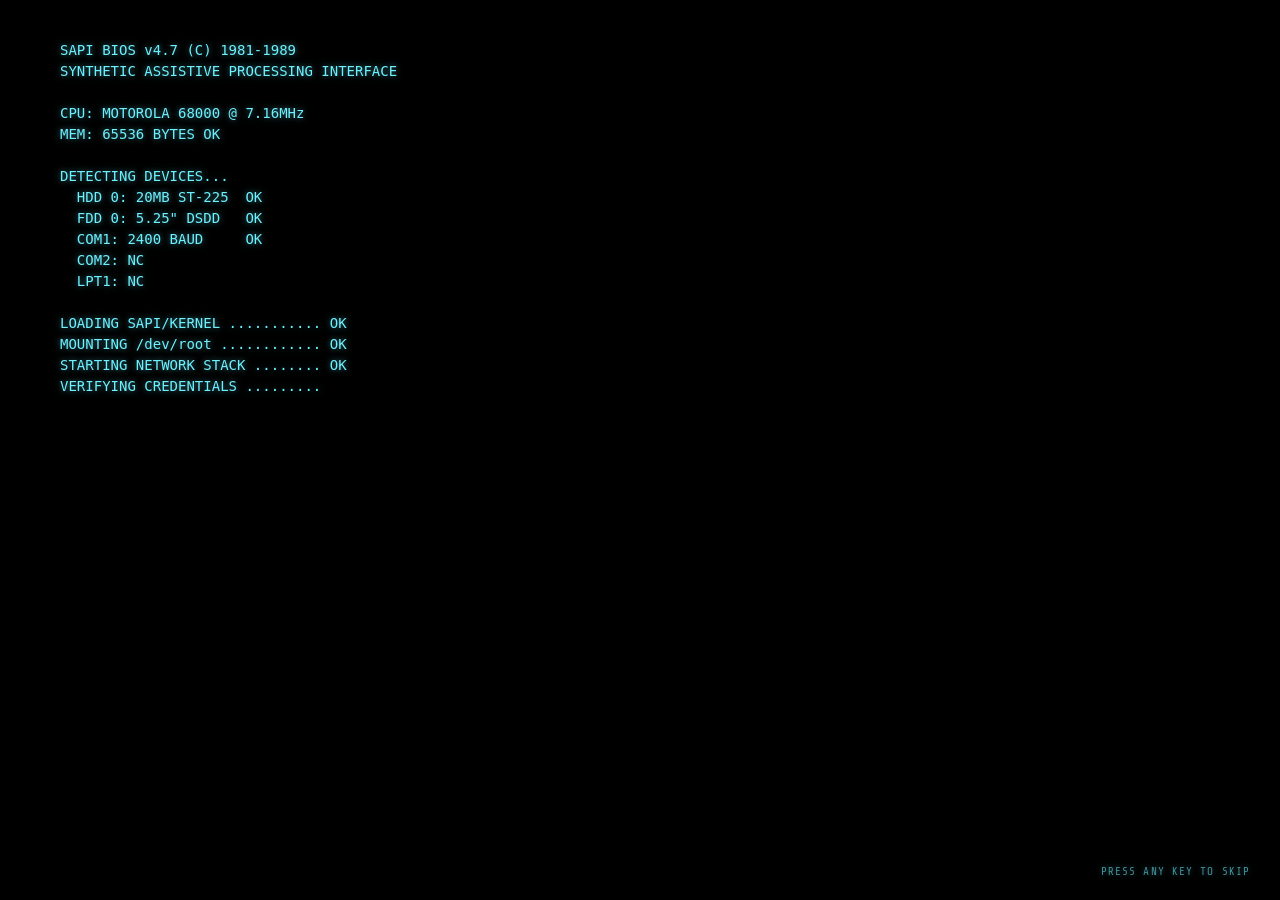
<file: Personal WEbsite/80-s-computer-user-interface/index.html>
<!DOCTYPE html>
<html lang="en">
<head>
  <meta charset="UTF-8" />
  <meta name="viewport" content="width=device-width, initial-scale=1.0" />
  <title>SAPI // TERMINAL</title>
  <link rel="preconnect" href="https://fonts.googleapis.com" />
  <link rel="preconnect" href="https://fonts.gstatic.com" crossorigin />
  <link href="https://fonts.googleapis.com/css2?family=Share+Tech+Mono&family=VT323&display=swap" rel="stylesheet" />
  <link rel="stylesheet" href="style.css" />
  <link rel="stylesheet" href="hacker-fx.css" />
</head>
<body>
  <div class="crt">
    <div class="scanlines" aria-hidden="true"></div>
    <div class="vignette" aria-hidden="true"></div>

    <header class="statusBar" role="status" aria-live="polite">
      <span class="stat brand" aria-label="SAPI">S·A·P·I</span>
      <span class="stat">SYS <b id="sysTime">--:--:--</b></span>
      <span class="stat">PWR <b id="sysPwr">98%</b></span>
      <span class="stat">UPLINK <b class="blink">◉</b> <b id="sysUplinkText">NOMINAL</b></span>
      <span class="stat">SEC <b>LVL-7</b></span>
      <span class="stat">PKTS <b id="sysPkts">0x0000</b></span>
      <button type="button" class="statBtn" id="projectsBtn">PROJECTS</button>
      <button type="button" class="statBtn" id="sndToggle" aria-pressed="false">SND: OFF</button>
    </header>

    <main class="screen">
      <section class="buttonGroup" aria-labelledby="ctrlHeading">
        <h2 id="ctrlHeading">SAPI // CTRL</h2>
        <button type="button" value="Placebo Button"></button>
        <button type="button" value="Rockets"></button>
        <button type="button" value="Smoke Screen"></button>
        <button type="button" value="Booster Rockets"></button>
        <section class="setButtons">
          <button type="button" value="Destroy" class="danger"></button>
          <button type="button" value="Deploy"></button>
        </section>
        <button type="button" value="Retrograde Torpedoes"></button>
        <button type="button" value="Science Cannon"></button>
        <button type="button" value="Projects" id="ctrlProjectsBtn"></button>
      </section>

      <section class="buttonGroup" aria-labelledby="mediaHeading">
        <h2 id="mediaHeading">SAPI // FEED</h2>
        <section class="imageDisplay">
          <div class="aspect">
            <iframe
              id="iframeVideo"
              width="100%"
              height="100%"
              src="https://www.youtube.com/embed/pNqfq-R2XFk?rel=0&amp;autoplay=0&amp;showinfo=0&amp;controls=0"
              title="Media feed"
              frameborder="0"
              allowfullscreen="false"
            ></iframe>
          </div>
        </section>
        <p class="caption">SAPI &mdash; FEED 01 / MECHANICAL</p>
        <p>Lorem ipsum dolor sit amet, consectetur adipiscing elit. Aliquam sit amet est nisl. Mauris euismod vel quam eu tincidunt. Sed dapibus justo id dapibus tempor. Pellentesque a libero sed risus congue ultrices. Quisque at congue massa.</p>
        <hr />
        <p>Sed rhoncus a leo congue sollicitudin. Fusce risus tortor, rutrum id egestas at, elementum in dui. Fusce bibendum purus eu turpis vestibulum, eget aliquet ante pellentesque.</p>
      </section>

      <section class="buttonGroup" aria-labelledby="scanHeading">
        <h2 id="scanHeading">SAPI // SCAN</h2>

        <div class="radar" aria-hidden="true">
          <div class="radarGrid"></div>
          <div class="radarSweep"></div>
          <span class="blip" style="--x:22%; --y:34%; --d:0.4s"></span>
          <span class="blip" style="--x:71%; --y:58%; --d:1.1s"></span>
          <span class="blip" style="--x:48%; --y:80%; --d:1.9s"></span>
        </div>

        <section class="setButtons channels" aria-label="Channel selection">
          <button type="button" value="1" class="ch"></button>
          <button type="button" value="2" class="ch"></button>
          <button type="button" value="3" class="ch"></button>
          <button type="button" value="4" class="ch"></button>
          <button type="button" value="x" class="ch dim"></button>
          <button type="button" value="x" class="ch dim"></button>
          <button type="button" value="x" class="ch dim"></button>
          <button type="button" value="x" class="ch dim"></button>
          <button type="button" value="x" class="ch dim"></button>
          <button type="button" value="x" class="ch dim"></button>
        </section>

        <section class="terminal" aria-label="System log">
          <div class="termHeader">&gt;&gt; SAPI.LOG</div>
          <ul id="log" class="log"></ul>
        </section>
      </section>
    </main>
  </div>

  <script src="script.js" defer></script>
  <script src="hacker-fx.js" defer></script>
</body>
</html>
</file>
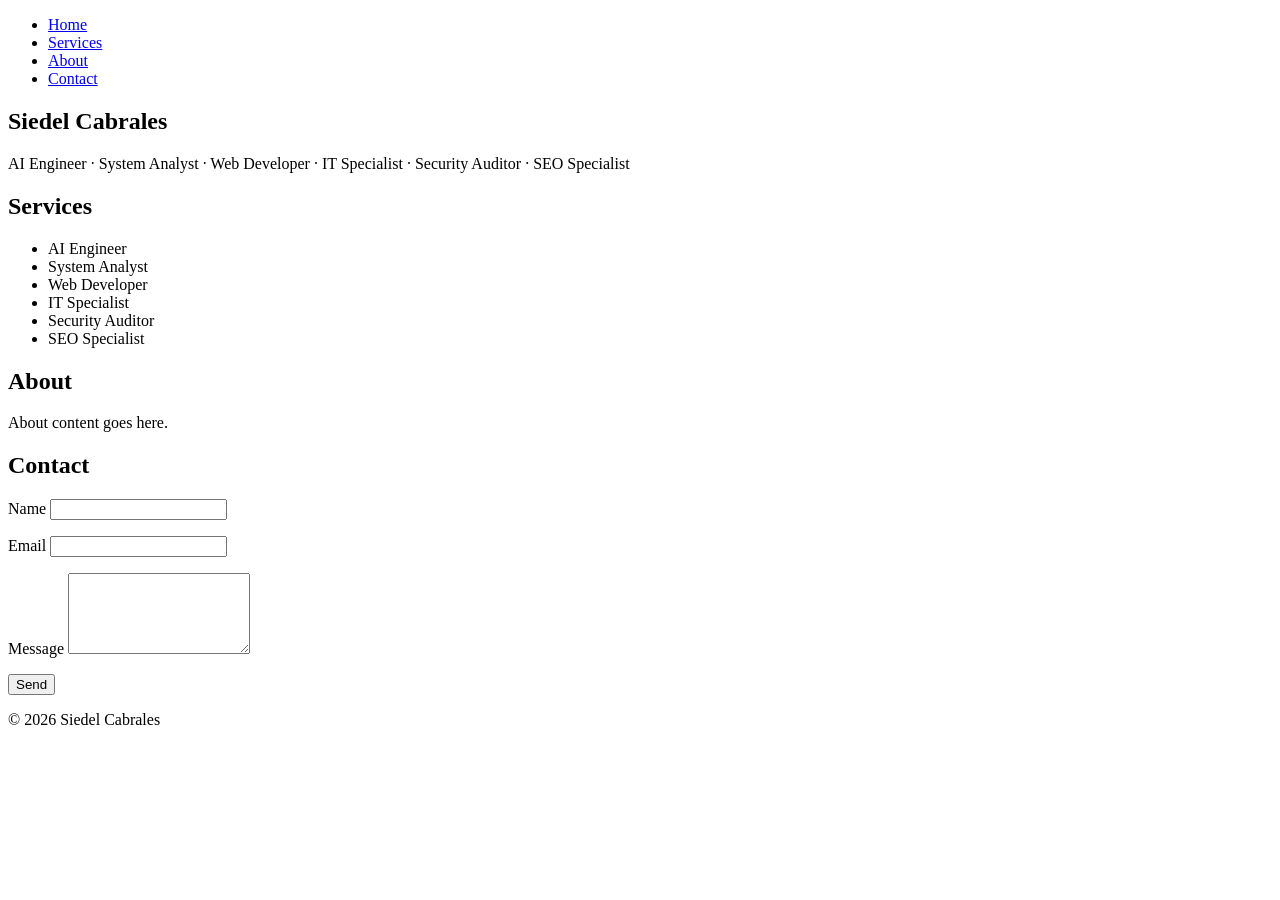
<file: index2.html>
<!DOCTYPE html>
<html lang="en">
<head>
  <meta charset="UTF-8">
  <meta name="viewport" content="width=device-width, initial-scale=1.0">
  <title>Siedel Cabrales</title>
</head>
<body>
  <header>
    <nav aria-label="Primary navigation">
      <ul>
        <li><a href="#home">Home</a></li>
        <li><a href="#services">Services</a></li>
        <li><a href="#about">About</a></li>
        <li><a href="#contact">Contact</a></li>
      </ul>
    </nav>
  </header>

  <main>
    <section id="home">
      <h1>Siedel Cabrales</h1>
      <p>AI Engineer · System Analyst · Web Developer · IT Specialist · Security Auditor · SEO Specialist</p>
    </section>

    <section id="services">
      <h2>Services</h2>
      <ul>
        <li>AI Engineer</li>
        <li>System Analyst</li>
        <li>Web Developer</li>
        <li>IT Specialist</li>
        <li>Security Auditor</li>
        <li>SEO Specialist</li>
      </ul>
    </section>

    <section id="about">
      <h2>About</h2>
      <p>About content goes here.</p>
    </section>

    <section id="contact">
      <h2>Contact</h2>
      <form>
        <p>
          <label for="name">Name</label>
          <input type="text" id="name" name="name" required>
        </p>
        <p>
          <label for="email">Email</label>
          <input type="email" id="email" name="email" required>
        </p>
        <p>
          <label for="message">Message</label>
          <textarea id="message" name="message" rows="5" required></textarea>
        </p>
        <button type="submit">Send</button>
      </form>
    </section>
  </main>

  <footer>
    <p>&copy; 2026 Siedel Cabrales</p>
  </footer>
</body>
</html>
</file>
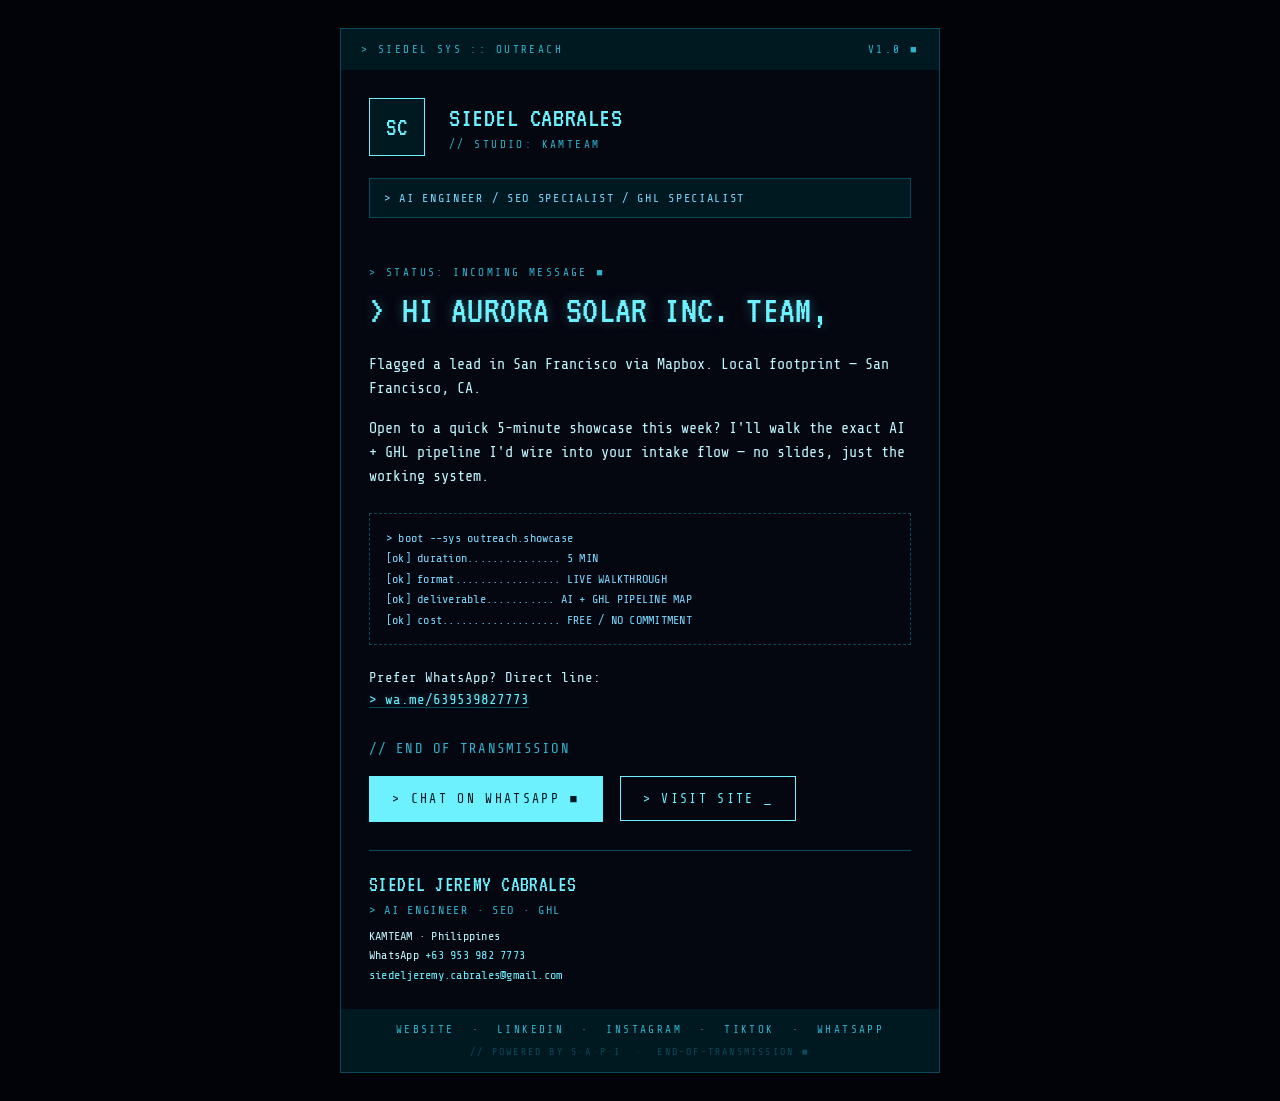
<file: Personal WEbsite/email-template.html>
<!DOCTYPE html>
<html lang="en">
<head>
<meta charset="UTF-8">
<meta name="viewport" content="width=device-width,initial-scale=1">
<meta name="x-apple-disable-message-reformatting">
<title>SIEDEL // KAMTEAM — Outreach</title>
<!--[if mso]>
<style>* { font-family: 'Courier New', monospace !important; }</style>
<![endif]-->
<link rel="preconnect" href="https://fonts.googleapis.com">
<link rel="preconnect" href="https://fonts.gstatic.com" crossorigin>
<link href="https://fonts.googleapis.com/css2?family=VT323&family=Share+Tech+Mono&display=swap" rel="stylesheet">
<style>
  body, table, td, a { -webkit-text-size-adjust:100%; -ms-text-size-adjust:100%; }
  table, td { mso-table-lspace:0pt; mso-table-rspace:0pt; border-collapse:collapse; }
  img { -ms-interpolation-mode:bicubic; border:0; outline:none; text-decoration:none; }
  body { margin:0 !important; padding:0 !important; width:100% !important; background:#020308; }
  a { color:#6DF1FF; text-decoration:none; }
  .scanlines {
    background-image: repeating-linear-gradient(
      to bottom,
      rgba(109,241,255,0.04) 0px,
      rgba(109,241,255,0.04) 1px,
      transparent 1px,
      transparent 3px
    );
  }
  @media screen and (max-width:620px){
    .container { width:100% !important; }
    .px { padding-left:20px !important; padding-right:20px !important; }
    .hero-title { font-size:34px !important; line-height:1 !important; }
    .btn { display:block !important; width:100% !important; box-sizing:border-box !important; }
    .btn + .btn { margin-top:10px !important; margin-left:0 !important; }
  }
</style>
</head>
<body style="margin:0;padding:0;background:#020308;font-family:'Share Tech Mono','Courier New',monospace;color:#BFF7FF;">

<!-- Preheader -->
<div style="display:none;max-height:0;overflow:hidden;opacity:0;color:transparent;font-size:1px;line-height:1px;">
  &gt; incoming_signal :: local to San Francisco · 5-min showcase ■
</div>

<center style="width:100%;background:#020308;">
<table role="presentation" width="100%" cellpadding="0" cellspacing="0" border="0" style="background:#020308;">
  <tr>
    <td align="center" style="padding:28px 12px;">

      <table role="presentation" class="container" width="600" cellpadding="0" cellspacing="0" border="0" style="width:600px;max-width:600px;">

        <!-- ============ HEADER / TERMINAL BAR ============ -->
        <tr>
          <td style="background:#001820;border:1px solid #0A4A5A;border-bottom:none;padding:14px 20px;" class="px">
            <table role="presentation" width="100%" cellpadding="0" cellspacing="0" border="0">
              <tr>
                <td style="font-family:'Share Tech Mono','Courier New',monospace;font-size:11px;letter-spacing:0.22em;text-transform:uppercase;color:#2FB3CC;">
                  &gt; SIEDEL SYS :: OUTREACH
                </td>
                <td align="right" style="font-family:'Share Tech Mono','Courier New',monospace;font-size:11px;letter-spacing:0.22em;text-transform:uppercase;color:#2FB3CC;">
                  v1.0 ■
                </td>
              </tr>
            </table>
          </td>
        </tr>

        <!-- ============ BRAND LOCKUP ============ -->
        <tr>
          <td class="px scanlines" style="background:#040610;border-left:1px solid #0A4A5A;border-right:1px solid #0A4A5A;padding:28px 28px 20px;">
            <table role="presentation" width="100%" cellpadding="0" cellspacing="0" border="0">
              <tr>
                <!-- SC chip -->
                <td width="64" valign="top" style="padding-right:16px;">
                  <table role="presentation" width="56" height="56" cellpadding="0" cellspacing="0" border="0" style="background:#001820;border:1px solid #6DF1FF;">
                    <tr>
                      <td align="center" valign="middle" height="56" style="font-family:'VT323','Courier New',monospace;font-size:26px;line-height:1;color:#6DF1FF;letter-spacing:0.02em;">
                        SC
                      </td>
                    </tr>
                  </table>
                </td>
                <td valign="middle">
                  <div style="font-family:'VT323','Courier New',monospace;font-size:28px;line-height:1;color:#6DF1FF;text-transform:uppercase;letter-spacing:0.02em;">
                    SIEDEL&nbsp;CABRALES
                  </div>
                  <div style="margin-top:6px;font-family:'Share Tech Mono','Courier New',monospace;font-size:11px;letter-spacing:0.22em;text-transform:uppercase;color:#2FB3CC;">
                    // studio: KAMTEAM
                  </div>
                </td>
              </tr>
            </table>

            <!-- role line -->
            <div style="margin-top:22px;padding:12px 14px;border:1px solid #0A4A5A;background:#001820;font-family:'Share Tech Mono','Courier New',monospace;font-size:12px;letter-spacing:0.14em;text-transform:uppercase;color:#7AD8FF;">
              &gt; AI&nbsp;ENGINEER&nbsp;/&nbsp;SEO&nbsp;SPECIALIST&nbsp;/&nbsp;GHL&nbsp;SPECIALIST
            </div>
          </td>
        </tr>

        <!-- ============ BODY ============ -->
        <tr>
          <td class="px" style="background:#040610;border-left:1px solid #0A4A5A;border-right:1px solid #0A4A5A;padding:28px 28px 8px;">

            <!-- status -->
            <div style="font-family:'Share Tech Mono','Courier New',monospace;font-size:11px;letter-spacing:0.22em;text-transform:uppercase;color:#2FB3CC;">
              &gt; STATUS: INCOMING MESSAGE ■
            </div>

            <!-- hero line -->
            <div class="hero-title" style="margin-top:10px;font-family:'VT323','Courier New',monospace;font-size:40px;line-height:1.05;color:#6DF1FF;text-transform:uppercase;letter-spacing:0.01em;text-shadow:0 0 12px rgba(109,241,255,0.35);">
              &gt; HI AURORA SOLAR INC. TEAM,
            </div>

            <!-- body copy -->
            <p style="margin:22px 0 0;font-family:'Share Tech Mono','Courier New',monospace;font-size:15px;line-height:1.6;color:#BFF7FF;">
              Flagged a lead in San Francisco via Mapbox. Local footprint &mdash; San Francisco, CA.
            </p>

            <p style="margin:16px 0 0;font-family:'Share Tech Mono','Courier New',monospace;font-size:15px;line-height:1.6;color:#BFF7FF;">
              Open to a quick 5-minute showcase this week? I'll walk the exact AI + GHL pipeline I'd wire into your intake flow &mdash; no slides, just the working system.
            </p>

            <!-- spec block -->
            <table role="presentation" width="100%" cellpadding="0" cellspacing="0" border="0" style="margin-top:24px;border:1px dashed #0A4A5A;">
              <tr>
                <td style="padding:14px 16px;font-family:'Share Tech Mono','Courier New',monospace;font-size:12px;line-height:1.7;color:#7AD8FF;letter-spacing:0.02em;">
                  &gt; boot --sys outreach.showcase<br>
                  [ok] duration............... 5 MIN<br>
                  [ok] format................. LIVE WALKTHROUGH<br>
                  [ok] deliverable........... AI + GHL PIPELINE MAP<br>
                  [ok] cost................... FREE / NO COMMITMENT
                </td>
              </tr>
            </table>

            <!-- WhatsApp alt -->
            <p style="margin:22px 0 0;font-family:'Share Tech Mono','Courier New',monospace;font-size:14px;line-height:1.6;color:#BFF7FF;">
              Prefer WhatsApp? Direct line:<br>
              <a href="https://wa.me/639539827773" style="color:#6DF1FF;border-bottom:1px solid #0A4A5A;text-shadow:0 0 6px rgba(109,241,255,0.35);">&gt; wa.me/639539827773</a>
            </p>

            <!-- signoff -->
            <p style="margin:26px 0 0;font-family:'Share Tech Mono','Courier New',monospace;font-size:14px;line-height:1.6;color:#2FB3CC;letter-spacing:0.08em;text-transform:uppercase;">
              // end of transmission
            </p>

          </td>
        </tr>

        <!-- ============ CTA BUTTONS ============ -->
        <tr>
          <td class="px" style="background:#040610;border-left:1px solid #0A4A5A;border-right:1px solid #0A4A5A;padding:8px 28px 28px;">
            <!--[if mso]>
            <table role="presentation" cellpadding="0" cellspacing="0" border="0"><tr><td>
            <![endif]-->
            <a href="https://wa.me/639539827773"
               class="btn"
               style="display:inline-block;background:#6DF1FF;color:#001820;font-family:'Share Tech Mono','Courier New',monospace;font-size:13px;letter-spacing:0.18em;text-transform:uppercase;padding:14px 22px;border:1px solid #6DF1FF;">
              &gt; CHAT ON WHATSAPP ■
            </a>
            <!--[if mso]></td><td style="width:12px;">&nbsp;</td><td><![endif]-->
            <a href="#"
               class="btn"
               style="display:inline-block;margin-left:8px;background:transparent;color:#6DF1FF;font-family:'Share Tech Mono','Courier New',monospace;font-size:13px;letter-spacing:0.18em;text-transform:uppercase;padding:14px 22px;border:1px solid #6DF1FF;">
              &gt; VISIT SITE _
            </a>
            <!--[if mso]></td></tr></table><![endif]-->
          </td>
        </tr>

        <!-- ============ SIGNATURE ============ -->
        <tr>
          <td class="px" style="background:#040610;border-left:1px solid #0A4A5A;border-right:1px solid #0A4A5A;padding:0 28px 24px;">
            <table role="presentation" width="100%" cellpadding="0" cellspacing="0" border="0" style="border-top:1px solid #0A4A5A;">
              <tr><td style="padding-top:22px;">

                <div style="font-family:'VT323','Courier New',monospace;font-size:22px;line-height:1;color:#6DF1FF;text-transform:uppercase;letter-spacing:0.02em;">
                  SIEDEL JEREMY CABRALES
                </div>
                <div style="margin-top:8px;font-family:'Share Tech Mono','Courier New',monospace;font-size:12px;letter-spacing:0.14em;text-transform:uppercase;color:#2FB3CC;">
                  &gt; AI ENGINEER &middot; SEO &middot; GHL
                </div>
                <div style="margin-top:10px;font-family:'Share Tech Mono','Courier New',monospace;font-size:12px;line-height:1.6;color:#BFF7FF;letter-spacing:0.02em;">
                  KAMTEAM &middot; Philippines<br>
                  WhatsApp&nbsp;<a href="https://wa.me/639539827773" style="color:#6DF1FF;">+63&nbsp;953&nbsp;982&nbsp;7773</a><br>
                  <a href="mailto:siedeljeremy.cabrales@gmail.com" style="color:#6DF1FF;">siedeljeremy.cabrales@gmail.com</a>
                </div>

              </td></tr>
            </table>
          </td>
        </tr>

        <!-- ============ FOOTER / TERMINAL BAR ============ -->
        <tr>
          <td style="background:#001820;border:1px solid #0A4A5A;border-top:none;padding:14px 20px;" class="px">
            <table role="presentation" width="100%" cellpadding="0" cellspacing="0" border="0">
              <tr>
                <td align="center" style="font-family:'Share Tech Mono','Courier New',monospace;font-size:11px;letter-spacing:0.22em;text-transform:uppercase;color:#2FB3CC;">
                  <a href="#" style="color:#2FB3CC;">WEBSITE</a>
                  &nbsp;·&nbsp;
                  <a href="https://www.linkedin.com/in/siedel-jeremy-cabrales-1029a6217" style="color:#2FB3CC;">LINKEDIN</a>
                  &nbsp;·&nbsp;
                  <a href="https://www.instagram.com/siedel.cabrales/" style="color:#2FB3CC;">INSTAGRAM</a>
                  &nbsp;·&nbsp;
                  <a href="http://tiktok.com/@s.c_kamteam" style="color:#2FB3CC;">TIKTOK</a>
                  &nbsp;·&nbsp;
                  <a href="https://wa.me/639539827773" style="color:#2FB3CC;">WHATSAPP</a>
                </td>
              </tr>
              <tr>
                <td align="center" style="padding-top:10px;font-family:'Share Tech Mono','Courier New',monospace;font-size:10px;letter-spacing:0.22em;text-transform:uppercase;color:#0A4A5A;">
                  // POWERED BY S·A·P·I &nbsp;·&nbsp; end-of-transmission ■
                </td>
              </tr>
            </table>
          </td>
        </tr>

      </table>

    </td>
  </tr>
</table>
</center>

</body>
</html>
</file>
<file: Personal WEbsite/80-s-computer-user-interface/style.css>
:root {
  /* SAPI — Synthetic Assistive Processing Interface
     Primary = ice cyan; accent = soft lavender; warn amber; danger red. */
  --green: #6df1ff;        /* primary */
  --green-dim: #2fb3cc;    /* dim */
  --green-dark: #0a4a5a;   /* dark */
  --green-bg: #001820;     /* deep */
  --green-glow: rgba(109, 241, 255, 0.55);
  --accent: #c58dff;       /* lavender */
  --accent-glow: rgba(197, 141, 255, 0.5);
  --amber: #ffb84d;
  --danger: #ff5566;
  --bg: #040610;
}

* { box-sizing: border-box; }

html, body {
  height: 100%;
  margin: 0;
}

body {
  font-family: 'Share Tech Mono', monospace;
  background: radial-gradient(ellipse at center, #0a1824 0%, #020308 85%);
  color: var(--green);
  font-size: 16px;
  padding: 24px;
  overflow-x: hidden;
  animation: twitch 2.5s steps(1) infinite;
}

::selection { background-color: var(--green-dim); color: #000; }

/* ----- CRT shell ----- */
.crt {
  position: relative;
  min-height: calc(100vh - 48px);
  border-radius: 24px / 14px;
  padding: 18px 22px 22px;
  background:
    radial-gradient(ellipse at center, rgba(10,44,60,0.4) 0%, rgba(0,0,0,0.65) 100%),
    #000;
  box-shadow:
    inset 0 0 120px rgba(20,110,140,0.4),
    inset 0 0 40px rgba(109,241,255,0.12),
    0 0 60px rgba(109,241,255,0.1);
  overflow: hidden;
  isolation: isolate;
}

/* Scanlines overlay */
.scanlines {
  position: absolute;
  inset: 0;
  pointer-events: none;
  z-index: 5;
  background: repeating-linear-gradient(
    to bottom,
    rgba(0, 0, 0, 0) 0px,
    rgba(0, 0, 0, 0) 2px,
    rgba(0, 0, 0, 0.18) 3px,
    rgba(0, 0, 0, 0.18) 3px
  );
  mix-blend-mode: multiply;
  animation: scanShift 7s linear infinite;
}

/* Soft vignette / glass curvature */
.vignette {
  position: absolute;
  inset: 0;
  pointer-events: none;
  z-index: 6;
  background:
    radial-gradient(ellipse at center, transparent 55%, rgba(0,0,0,0.55) 100%),
    linear-gradient(180deg, rgba(255,255,255,0.03), transparent 30%);
}

.crt::before {
  content: "";
  position: absolute;
  inset: 0;
  pointer-events: none;
  z-index: 4;
  background: linear-gradient(
    90deg,
    rgba(255,0,0,0.04),
    transparent 20%,
    transparent 80%,
    rgba(0,0,255,0.04)
  );
  mix-blend-mode: screen;
}

/* ----- Status bar ----- */
.statusBar {
  position: relative;
  z-index: 3;
  display: flex;
  flex-wrap: wrap;
  gap: 18px;
  padding: 6px 10px 10px;
  border-bottom: 1px dashed var(--green-dim);
  margin-bottom: 14px;
  font-size: 0.85em;
  letter-spacing: 0.1em;
  text-transform: uppercase;
  text-shadow: 0 0 6px var(--green-glow);
}

.statusBar b { color: #cfc; font-weight: normal; }

.blink { animation: blink 1.1s steps(1) infinite; }

/* ----- Layout ----- */
.screen {
  position: relative;
  z-index: 2;
  display: grid;
  grid-template-columns: repeat(3, 1fr);
  gap: 20px;
  animation: flicker 3s infinite;
}

.buttonGroup {
  padding: 4px 6px;
  display: flex;
  flex-direction: column;
}

/* ----- Headings ----- */
h1, h2, h3, h4, h5, h6 {
  font-family: 'Share Tech Mono', monospace;
  text-align: center;
  text-transform: uppercase;
  margin: 2px 0 12px;
  font-size: 1.05em;
  letter-spacing: 0.15em;
  text-shadow: 0 0 8px var(--green-glow);
}

h2::before, h2::after,
h1::before, h1::after,
h3::before, h3::after {
  content: " ✱ ✱ ";
  opacity: 0.8;
}

/* ----- Buttons ----- */
button {
  font-family: 'Share Tech Mono', monospace;
  color: var(--green);
  background: transparent;
  padding: 10px 12px;
  letter-spacing: 0.1em;
  text-transform: uppercase;
  display: block;
  width: 100%;
  margin: 0 0 10px 0;
  outline: none;
  border: 1px solid var(--green);
  box-shadow: 0 0 8px rgba(109,241,255,0.25), inset 0 0 8px rgba(109,241,255,0.08);
  cursor: pointer;
  transition: transform 0.05s linear, box-shadow 0.15s ease;
  text-shadow: 0 0 4px var(--green-glow);
  font-size: 0.95em;
}

button:hover {
  animation: flicker2 0.15s infinite alternate;
  color: #000;
  background: repeating-linear-gradient(0deg, #5de0ee, #5de0ee 1px, #0a4a5a 1px, #0a4a5a 2px);
  border-color: transparent;
  box-shadow: 0 0 25px var(--green-dim), inset 0 0 25px var(--green-dim);
}

button:active {
  transform: translateY(1px);
  box-shadow: 0 0 35px var(--green), inset 0 0 25px var(--green);
}

button:focus-visible {
  outline: 2px dashed var(--green);
  outline-offset: 2px;
}

button.on {
  color: #000;
  background: repeating-linear-gradient(0deg, #6df1ff, #6df1ff 1px, #0a4a5a 1px, #0a4a5a 2px);
  border-color: transparent;
  box-shadow: 0 0 20px var(--green), inset 0 0 20px var(--green-dim);
}

button.danger {
  border-color: var(--danger);
  color: var(--danger);
  text-shadow: 0 0 4px rgba(255,80,80,0.6);
  box-shadow: 0 0 8px rgba(255,80,80,0.3), inset 0 0 8px rgba(255,80,80,0.1);
}

button.danger:hover {
  background: repeating-linear-gradient(0deg, #f55, #f55 1px, #500 1px, #500 2px);
  box-shadow: 0 0 25px #f55, inset 0 0 25px #a00;
}

button.dim {
  opacity: 0.45;
  border-style: dashed;
}

/* ----- Media panel ----- */
.imageDisplay {
  width: 100%;
  border: 1px solid var(--green);
  position: relative;
  overflow: hidden;
  box-shadow: 0 0 20px rgba(109,241,255,0.15), inset 0 0 40px rgba(14,74,90,0.4);
  aspect-ratio: 16 / 9;
}

.imageDisplay .aspect {
  position: absolute;
  inset: 0;
  background: repeating-linear-gradient(0deg, #0a4a5a, #0a4a5a 1px, #021018 1px, #021018 2px);
}

#iframeVideo {
  width: 100%;
  height: 100%;
  mix-blend-mode: screen;
  filter: hue-rotate(80deg) saturate(1.5) contrast(1.1);
}

.caption {
  text-align: center;
  margin: 10px 0 8px;
  letter-spacing: 0.1em;
  text-transform: uppercase;
  opacity: 0.9;
}

/* ----- HR divider ----- */
hr {
  position: relative;
  height: 1em;
  border: none;
  background: repeating-linear-gradient(0deg, #5de0ee, #5de0ee 1px, #0a4a5a 1px, #0a4a5a 2px);
  margin: 12px 0;
}

hr::after {
  content: "✱✱✱✱✱✱✱✱✱✱✱✱✱✱✱✱✱";
  position: absolute;
  top: 0;
  left: 0;
  color: #000;
  text-align: center;
  width: 100%;
  letter-spacing: 0.1em;
}

/* ----- Radar / scanning ----- */
.radar {
  position: relative;
  width: 100%;
  aspect-ratio: 1 / 1;
  border: 1px solid var(--green);
  border-radius: 50%;
  margin: 0 auto 14px;
  overflow: hidden;
  background: radial-gradient(circle at center, rgba(14,60,76,0.4) 0%, rgba(0,0,0,0.85) 70%);
  box-shadow: inset 0 0 40px rgba(109,241,255,0.15), 0 0 20px rgba(109,241,255,0.2);
  max-width: 260px;
}

.radarGrid {
  position: absolute;
  inset: 0;
  background:
    repeating-linear-gradient(0deg, transparent 0 calc(10% - 1px), rgba(109,241,255,0.25) calc(10% - 1px) 10%),
    repeating-linear-gradient(90deg, transparent 0 calc(10% - 1px), rgba(109,241,255,0.25) calc(10% - 1px) 10%);
}

.radar::before,
.radar::after {
  content: "";
  position: absolute;
  border: 1px solid rgba(109,241,255,0.4);
  border-radius: 50%;
  top: 50%;
  left: 50%;
  transform: translate(-50%, -50%);
}

.radar::before { width: 66%; height: 66%; }
.radar::after  { width: 33%; height: 33%; }

.radarSweep {
  position: absolute;
  inset: 0;
  background: conic-gradient(from 0deg,
    rgba(109,241,255,0.55) 0deg,
    rgba(109,241,255,0.15) 20deg,
    transparent 60deg,
    transparent 360deg);
  animation: sweep 3.5s linear infinite;
  mix-blend-mode: screen;
}

.blip {
  position: absolute;
  left: var(--x);
  top: var(--y);
  width: 6px;
  height: 6px;
  background: var(--green);
  border-radius: 50%;
  box-shadow: 0 0 8px var(--green), 0 0 16px var(--green);
  transform: translate(-50%, -50%);
  animation: blipFade 3.5s ease-out infinite;
  animation-delay: var(--d, 0s);
  opacity: 0;
}

/* ----- Channel grid ----- */
.setButtons {
  display: flex;
  gap: 6px;
  flex-wrap: wrap;
}

.setButtons button { margin: 0; flex: 1; }

.channels {
  display: grid;
  grid-template-columns: repeat(5, 1fr);
  gap: 6px;
  margin-bottom: 14px;
}

.channels button { padding: 10px 4px; font-size: 0.85em; }

/* ----- Terminal log ----- */
.terminal {
  border: 1px solid var(--green-dim);
  padding: 8px 10px;
  background: rgba(5,24,36,0.35);
  font-size: 0.85em;
  min-height: 140px;
  box-shadow: inset 0 0 20px rgba(14,74,90,0.25);
}

.termHeader {
  border-bottom: 1px dashed var(--green-dim);
  padding-bottom: 4px;
  margin-bottom: 6px;
  letter-spacing: 0.1em;
  opacity: 0.85;
}

.log {
  list-style: none;
  margin: 0;
  padding: 0;
  max-height: 180px;
  overflow: hidden;
}

.log li {
  padding: 1px 0;
  opacity: 0;
  animation: typeIn 0.25s ease-out forwards;
  white-space: nowrap;
  overflow: hidden;
  text-overflow: ellipsis;
  text-shadow: 0 0 4px var(--green-glow);
}

.log li.warn { color: var(--amber); text-shadow: 0 0 4px rgba(255,170,0,0.6); }
.log li.err  { color: var(--danger); text-shadow: 0 0 4px rgba(255,80,80,0.6); }

/* ----- Paragraphs ----- */
.buttonGroup p {
  margin: 0 0 1em;
  line-height: 1.5;
  text-shadow: 0 0 3px rgba(109,241,255,0.25);
}

/* ----- Animations ----- */
@keyframes flicker {
  0%, 100% { opacity: 1; }
  48% { opacity: 1; }
  49% { opacity: 0.88; }
  50% { opacity: 1; }
  52% { opacity: 0.94; }
  53% { opacity: 1; }
}

@keyframes flicker2 {
  0%   { opacity: 0.85; }
  100% { opacity: 1; }
}

@keyframes blink {
  0%, 50%  { opacity: 1; }
  51%, 100% { opacity: 0.1; }
}

@keyframes twitch {
  0%, 99%, 100% { transform: translate(0, 0); }
  99.3% { transform: translate(-0.5px, 0.5px); }
  99.6% { transform: translate(0.5px, -0.3px); }
}

@keyframes scanShift {
  0%   { background-position: 0 0; }
  100% { background-position: 0 100px; }
}

@keyframes sweep {
  0%   { transform: rotate(0deg); }
  100% { transform: rotate(360deg); }
}

@keyframes blipFade {
  0%   { opacity: 0; }
  5%   { opacity: 1; }
  40%  { opacity: 0.7; }
  100% { opacity: 0; }
}

@keyframes typeIn {
  from { opacity: 0; transform: translateX(-4px); }
  to   { opacity: 1; transform: translateX(0); }
}

@keyframes slideIn {
  from { opacity: 0; transform: translateY(-6px); }
  to   { opacity: 1; transform: translateY(0); }
}

.slideIn { animation: slideIn 0.3s ease-out both; }

/* ----- Responsive ----- */
@media (max-width: 900px) {
  .screen { grid-template-columns: 1fr 1fr; }
  .buttonGroup:last-child { grid-column: span 2; }
}

@media (max-width: 600px) {
  body { padding: 12px; font-size: 15px; }
  .screen { grid-template-columns: 1fr; }
  .buttonGroup:last-child { grid-column: auto; }
  .statusBar { gap: 10px; font-size: 0.75em; }
  .radar { max-width: 220px; }
}

@media (prefers-reduced-motion: reduce) {
  *, *::before, *::after {
    animation-duration: 0.001s !important;
    animation-iteration-count: 1 !important;
  }
}
</file>
<file: Personal WEbsite/80-s-computer-user-interface/hacker-fx.css>
/* ============================================================
   hacker-fx.css — overlay effects. Reuses style.css tokens:
   --green, --green-dim, --green-dark, --amber, --danger, --green-glow
   ============================================================ */

/* ---------- Fake terminal popups ---------- */
.fxWin {
  position: fixed;
  width: 320px;
  min-height: 120px;
  max-height: 320px;
  background: rgba(2, 10, 18, 0.92);
  border: 1px solid var(--green);
  box-shadow: 0 0 20px rgba(109, 241, 255, 0.3), inset 0 0 20px rgba(14, 74, 90, 0.3);
  font-family: 'Share Tech Mono', monospace;
  color: var(--green);
  font-size: 12px;
  display: flex;
  flex-direction: column;
  z-index: 100;
  animation: fxWinIn 0.2s ease-out;
}

.fxWin.fxSmall { width: 230px; min-height: 90px; max-height: 200px; }

.fxWinBar {
  display: flex;
  justify-content: space-between;
  align-items: center;
  padding: 4px 6px 4px 8px;
  border-bottom: 1px solid var(--green);
  background: rgba(14, 60, 76, 0.5);
  cursor: move;
  user-select: none;
  font-size: 11px;
  letter-spacing: 0.08em;
  text-transform: uppercase;
}

.fxWinClose {
  background: transparent;
  border: 1px solid var(--green-dim);
  color: var(--green);
  width: 20px; height: 20px;
  padding: 0; margin: 0;
  box-shadow: none;
  line-height: 1;
  font-family: inherit;
}
.fxWinClose:hover {
  background: var(--danger); color: #000;
  border-color: var(--danger);
  animation: none; box-shadow: none;
}

.fxWinBody {
  flex: 1;
  margin: 0;
  padding: 8px;
  overflow: hidden;
  font-size: 12px;
  line-height: 1.4;
  white-space: pre-wrap;
  word-break: break-all;
}

.fxCursor {
  display: inline-block;
  width: 0.6em;
  animation: fxCursorBlink 0.8s steps(1) infinite;
}

.fxWinClosing { animation: fxWinOut 0.25s ease-in forwards; }

.fx-err  { color: var(--danger); text-shadow: 0 0 4px rgba(255, 80, 80, 0.6); }
.fx-warn { color: var(--amber);  text-shadow: 0 0 4px rgba(255, 170, 0, 0.6); }
.fx-ok   { color: var(--green);  text-shadow: 0 0 4px var(--green-glow); }

@keyframes fxWinIn  {
  from { opacity: 0; transform: scale(0.85); }
  to   { opacity: 1; transform: scale(1); }
}
@keyframes fxWinOut {
  to { opacity: 0; transform: scale(0.9) skewX(14deg); filter: blur(3px); }
}
@keyframes fxCursorBlink {
  0%, 50%   { opacity: 1; }
  51%, 100% { opacity: 0; }
}

/* ---------- Boot sequence ---------- */
.fxBoot {
  position: fixed; inset: 0;
  background: #000;
  color: var(--green);
  font-family: 'Share Tech Mono', monospace;
  padding: 40px 60px;
  z-index: 9999;
  overflow: hidden;
  font-size: 14px;
  line-height: 1.5;
  text-shadow: 0 0 6px var(--green-glow);
}
.fxBootText { margin: 0; white-space: pre-wrap; }
.fxBoot .skipHint {
  position: absolute; bottom: 20px; right: 30px;
  opacity: 0.6; font-size: 11px; letter-spacing: 0.1em;
}
.fxBoot.fxFade { opacity: 0; transition: opacity 0.6s; }

/* ---------- Matrix rain ---------- */
.fxMatrix {
  position: absolute; inset: 0;
  width: 100%; height: 100%;
  z-index: 1;
  opacity: 0.14;
  pointer-events: none;
  mix-blend-mode: screen;
}

/* ---------- Console ---------- */
.fxConsole {
  position: fixed; top: 0; left: 0; right: 0;
  z-index: 9000;
  background: rgba(2, 10, 18, 0.96);
  border-bottom: 1px solid var(--green);
  font-family: 'Share Tech Mono', monospace;
  color: var(--green);
  transform: translateY(-100%);
  transition: transform 0.22s ease-out;
  box-shadow: 0 0 30px rgba(109, 241, 255, 0.3);
  display: flex; flex-direction: column;
  max-height: 60vh;
}
.fxConsole.fxConOpen { transform: translateY(0); }

.fxConHistory {
  padding: 10px 14px;
  overflow-y: auto;
  max-height: 46vh;
  font-size: 13px;
  line-height: 1.4;
  white-space: pre-wrap;
}
.fxConHistory > div { margin: 1px 0; }

.fxConInput {
  display: flex;
  padding: 8px 14px;
  border-top: 1px solid var(--green-dim);
}
.fxConPrompt { white-space: nowrap; padding-right: 6px; }
.fxConField {
  flex: 1; background: transparent; border: none; outline: none;
  color: var(--green); font-family: inherit; font-size: 13px;
  caret-color: var(--green);
}

/* ---------- Modal (DESTROY confirm) ---------- */
.fxModal {
  position: fixed; inset: 0;
  background: rgba(0, 0, 0, 0.72);
  z-index: 9500;
  display: flex; align-items: center; justify-content: center;
  opacity: 0; transition: opacity 0.15s;
}
.fxModal.fxOpen { opacity: 1; }

.fxModalBox {
  background: #000;
  border: 2px solid var(--danger);
  padding: 20px 30px;
  min-width: 300px;
  text-align: center;
  font-family: 'Share Tech Mono', monospace;
  box-shadow: 0 0 40px rgba(255, 80, 80, 0.5);
  color: var(--green);
}
.fxModalTitle {
  font-size: 1.15em;
  letter-spacing: 0.15em;
  margin-bottom: 12px;
  color: var(--danger);
  text-shadow: 0 0 6px rgba(255, 80, 80, 0.6);
}
.fxModalMsg { margin: 6px 0; }
.fxModalActions {
  margin-top: 16px;
  display: flex; gap: 10px; justify-content: center;
}
.fxModalActions button { width: 80px; margin: 0; }
.fxCountdown { font-size: 1.8em; display: inline-block; min-width: 2em; }

/* ---------- Idle screensaver ---------- */
.fxIdle {
  position: fixed; inset: 0;
  z-index: 8000;
  background: rgba(0, 0, 0, 0.78);
  color: var(--green);
  opacity: 0; pointer-events: none;
  transition: opacity 0.6s;
  display: flex; flex-direction: column;
  align-items: center; justify-content: center;
  font-family: 'Share Tech Mono', monospace;
  letter-spacing: 0.2em;
  text-shadow: 0 0 10px var(--green-glow);
}
.fxIdle.fxIdleOn { opacity: 1; animation: fxIdleDrift 8s ease-in-out infinite alternate; }
.fxIdleText { font-size: 1.6em; text-align: center; margin: 0; }
.fxSpinner  { font-size: 2em; margin-top: 20px; }
@keyframes fxIdleDrift {
  from { transform: translate(-14px, -6px); }
  to   { transform: translate(14px, 6px); }
}

/* ---------- Konami breach ---------- */
.fxBreach {
  position: fixed; inset: 0;
  z-index: 9800;
  display: flex; align-items: center; justify-content: center;
  animation: fxBreachFlash 0.2s steps(2) infinite;
}
.fxBreachText {
  font-family: 'Share Tech Mono', monospace;
  color: #fff;
  font-size: clamp(2em, 8vw, 5em);
  letter-spacing: 0.3em;
  text-shadow: 0 0 20px #f00, 0 0 40px #f00;
}
.fxBreach.fxFade { opacity: 0; transition: opacity 0.4s; }
@keyframes fxBreachFlash {
  0%   { background: rgba(255, 0, 0, 0.42); }
  100% { background: rgba(0, 0, 0, 0.3); }
}

/* ---------- Screen shake ---------- */
.fxShake { animation: fxShake 0.08s linear infinite; }
@keyframes fxShake {
  0%, 100% { transform: translate(0, 0); }
  25%      { transform: translate(-3px, 1px); }
  50%      { transform: translate(3px, -2px); }
  75%      { transform: translate(-1px, 3px); }
}

/* ---------- Glitch (headers) ---------- */
.fxGlitch {
  animation: fxGlitchAnim 0.3s steps(4) 1;
}
@keyframes fxGlitchAnim {
  0%   { transform: translate(0, 0);   text-shadow: 0 0 8px var(--green-glow); }
  20%  { transform: translate(-3px, 1px);  text-shadow: 3px 0 #f00, -3px 0 #0ff, 0 0 8px var(--green-glow); clip-path: inset(10% 0 40% 0); }
  40%  { transform: translate(3px, -1px);  text-shadow: -3px 0 #f00, 3px 0 #0ff, 0 0 8px var(--green-glow); clip-path: inset(60% 0 10% 0); }
  60%  { transform: translate(-2px, 2px);  text-shadow: 2px 0 #f00, -2px 0 #0ff; clip-path: inset(30% 0 30% 0); }
  100% { transform: translate(0, 0);   text-shadow: 0 0 8px var(--green-glow); clip-path: none; }
}

/* ---------- Brand mark ---------- */
.brand {
  font-weight: bold;
  letter-spacing: 0.3em;
  padding: 2px 10px;
  border: 1px solid var(--green);
  color: var(--green);
  text-shadow: 0 0 8px var(--green-glow);
  box-shadow:
    inset 0 0 10px rgba(109,241,255,0.18),
    0 0 12px rgba(109,241,255,0.2);
  background: rgba(10, 44, 60, 0.4);
}

/* ---------- Status bar sound toggle ---------- */
.statBtn {
  background: transparent;
  border: 1px solid var(--green-dim);
  color: var(--green);
  font-family: 'Share Tech Mono', monospace;
  font-size: 0.78em;
  letter-spacing: 0.1em;
  padding: 2px 10px;
  margin: 0;
  width: auto;
  cursor: pointer;
  text-transform: uppercase;
  box-shadow: none;
}
.statBtn:hover {
  background: var(--green); color: #000;
  animation: none; box-shadow: none;
  border-color: var(--green);
}
.statBtn[aria-pressed="true"] {
  background: var(--green-dark); color: var(--green);
  border-color: var(--green);
}

/* ---------- Embedded project frame window ---------- */
.fxFrameWin {
  display: flex;
  flex-direction: column;
  padding: 0;
  max-height: none;
}
.fxFrameWin .fxWinBar { padding-right: 4px; }
.fxWinActions {
  display: flex;
  align-items: center;
  gap: 4px;
}
.fxWinNewTab {
  color: var(--green);
  text-decoration: none;
  border: 1px solid var(--green-dim);
  width: 20px; height: 20px;
  display: inline-flex;
  align-items: center;
  justify-content: center;
  line-height: 1;
  font-size: 12px;
}
.fxWinNewTab:hover {
  background: var(--green);
  color: #000;
  border-color: var(--green);
}
.fxFrameWrap {
  position: relative;
  flex: 1;
  background: #000;
  overflow: hidden;
}
.fxFrame {
  width: 100%;
  height: 100%;
  border: none;
  background: #000;
  display: block;
}
.fxFrameLoading,
.fxFrameBlocked {
  position: absolute;
  inset: 0;
  padding: 20px;
  color: var(--green);
  font-family: 'Share Tech Mono', monospace;
  font-size: 13px;
  line-height: 1.6;
  text-shadow: 0 0 6px var(--green-glow);
  background: rgba(2, 10, 18, 0.92);
  z-index: 2;
}
.fxFrameBlocked { color: var(--danger); text-shadow: 0 0 6px rgba(255,80,80,0.6); }
.fxFrameOpenExt {
  display: inline-block;
  margin-top: 10px;
  color: var(--green);
  border: 1px solid var(--green);
  padding: 6px 12px;
  text-decoration: none;
  letter-spacing: 0.1em;
  text-shadow: 0 0 4px var(--green-glow);
}
.fxFrameOpenExt:hover {
  background: var(--green);
  color: #000;
}

/* ---------- Projects popup (styled like a TTY intrusion window) ---------- */
.fxWin.fxProjectsWin {
  width: min(420px, 92vw);
  max-height: 68vh;
  min-height: 160px;
}

.fxWin.fxProjectsWin .fxWinBody {
  padding: 6px 0;
  overflow-y: auto;
}

.fxProjectLine {
  display: block;
  padding: 4px 10px;
  color: var(--green);
  text-decoration: none;
  letter-spacing: 0.06em;
  border-left: 2px solid transparent;
  opacity: 0;
  animation: fxProjIn 0.22s ease-out forwards;
  text-shadow: 0 0 4px var(--green-glow);
  white-space: nowrap;
  overflow: hidden;
  text-overflow: ellipsis;
}

.fxProjectLine:hover,
.fxProjectLine:focus-visible {
  background: rgba(109, 241, 255, 0.1);
  border-left-color: var(--green);
  outline: none;
  color: #fff;
}

.fxProjectLine .idx {
  opacity: 0.55;
  padding-right: 6px;
}

.fxProjectLine .host {
  opacity: 0.55;
  font-size: 0.85em;
  padding-left: 8px;
}

.fxProjectsFooter {
  padding: 4px 10px;
  border-top: 1px dashed var(--green-dim);
  font-size: 0.78em;
  letter-spacing: 0.1em;
  opacity: 0.65;
  text-transform: uppercase;
}

@keyframes fxProjIn {
  from { opacity: 0; transform: translateX(-6px); }
  to   { opacity: 1; transform: translateX(0); }
}

/* ---------- Global FX off switch ---------- */
.fxOff .scanlines,
.fxOff .vignette,
.fxOff .fxMatrix { display: none; }
.fxOff *,
.fxOff *::before,
.fxOff *::after { animation: none !important; }

/* ---------- Reduced motion ---------- */
@media (prefers-reduced-motion: reduce) {
  .fxWin, .fxBreach, .fxShake { animation: none !important; }
  .fxMatrix { display: none; }
  .fxGlitch { animation: none !important; }
}
</file>
